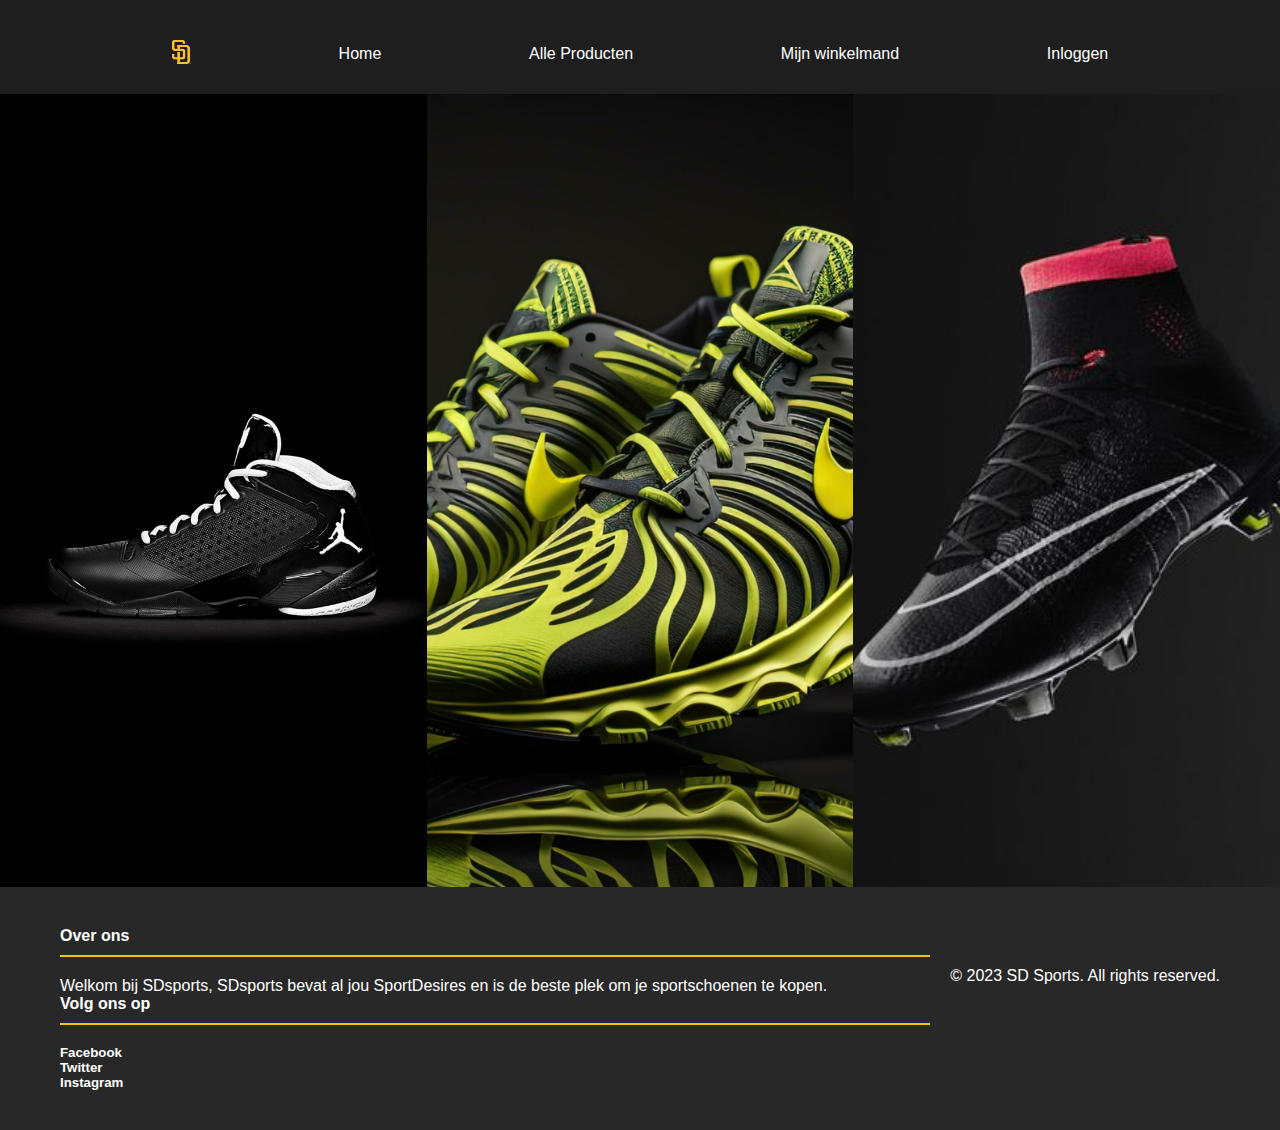
<file: SDsports/SDsports/src/index.html>
<!DOCTYPE html>
<html lang="en">
<head>
    <meta charset="UTF-8">
    <meta name="viewport" content="width=device-width, initial-scale=1.0">
    <title>SD Sports</title>
    <link rel="stylesheet" href="styles/style.css">
    <link rel="icon" href="assets/favicon.png" type="image/x-icon">
</head>
<body>
    <header>
        <nav>
            <ul>
                <li><a href="index.html"><img src="assets/SDLOGO.png" alt="SD Logo"></a></li>
                <li><a href="index.html">Home</a></li>
                <li><a href="producten.html">Alle Producten</a></li>
                <li><a href="./php/shoppingcart.php">Mijn winkelmand</a></li>
                <li><a href="./php/login.php">Inloggen</a></li>
            </ul>
        </nav>
        <section id="ads">
            <div class="ad" id="ad1">
                <div class="ad-content">
                    <a href="basketbal.html">
                    <h1>Basketbal</h1></a>
                </div>
            </div>
            <div class="ad" id="ad2">
                <div class="ad-content">
                    <a href="running.html"><h1>Running</h1></a>
                </div>
            </div>
            <div class="ad" id="ad3">
                <div class="ad-content">
                    <a href="voetbal.html"><h1>Voetbal</h1></a>
                </div>
            </div>
        </section>
    </header>
    <footer>
        <div class="footer-container">
            <div class="footer-section">
                <h4>Over ons</h4>
                <p>Welkom bij SDsports, SDsports bevat al jou SportDesires en is de beste plek om je sportschoenen te kopen.</p>

            <div class="footer-section">
                <h4>Volg ons op</h4>
                <h5>Facebook<h5>
                <h5>Twitter<h5>
                <h5>Instagram<h5>
            </div>
            
        </div>
        
        <div class="footer-bottom">
            <p>&copy; 2023 SD Sports. All rights reserved.</p>
        </div>
    </footer>
</body>
</file>
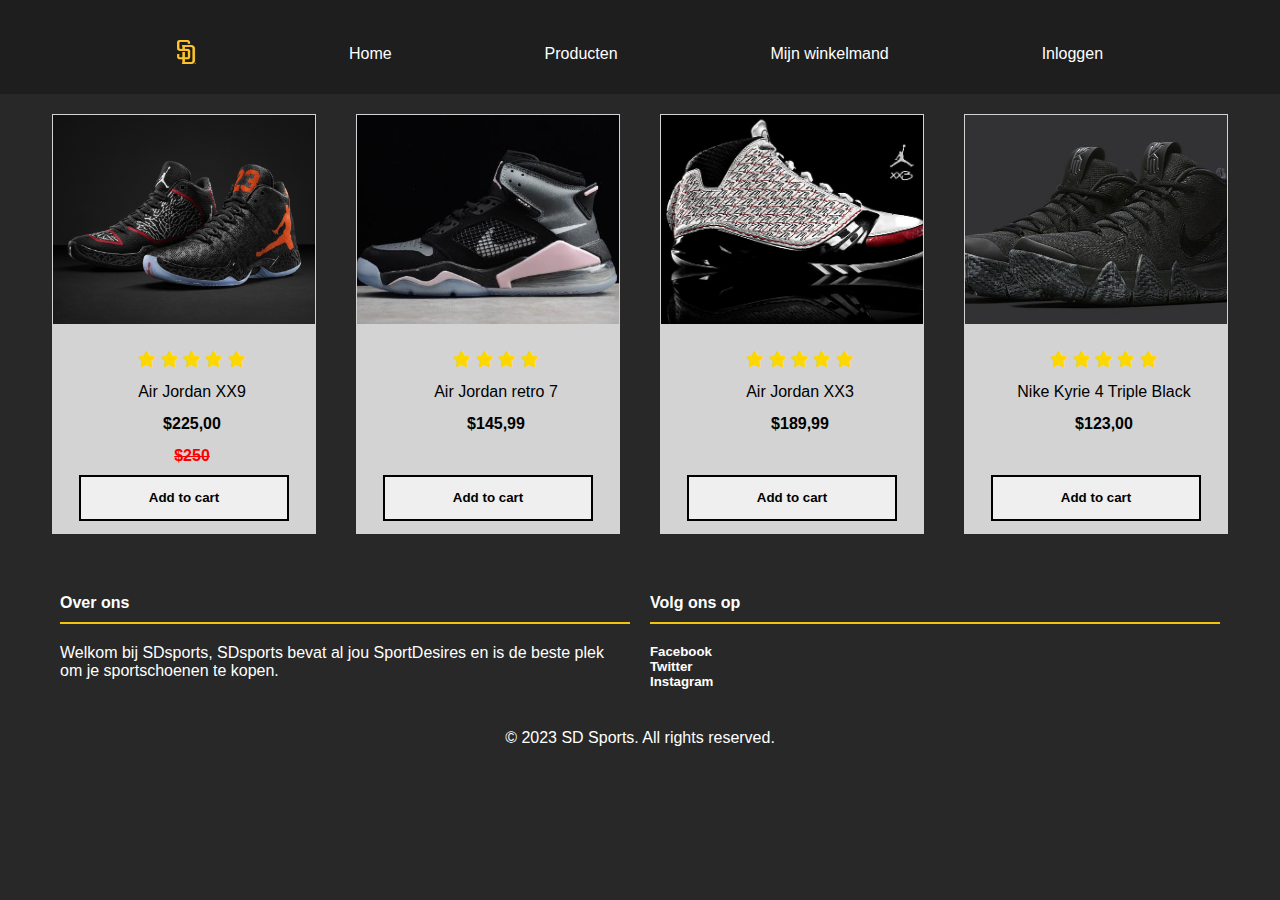
<file: SDsports/SDsports/src/basketbal.html>
<!DOCTYPE html>
<html lang="en">
<head>
    <meta charset="UTF-8">
    <meta name="viewport" content="width=device-width, initial-scale=1.0">
    <title>SDsports</title>
    <link rel="stylesheet" href="styles/style.css">
    <link rel="stylesheet" href="https://cdnjs.cloudflare.com/ajax/libs/font-awesome/6.5.0/css/all.min.css">
    <nav class="header">
        <ul>
            <li><a href="index.html"><img src="assets/SDLOGO.png" alt="SD Logo"></a></li>
            <li><a href="index.html">Home</a></li>
            <li><a href="producten.html">Producten</a></li>
            <li><a href="winkelwagen.html">Mijn winkelmand</a></li>
            <li><a href="./php/login.php">Inloggen</a></li>
        </ul> 
    </nav>
</head>
<body>
    <main>
        <div class="card">
            <div class="image">
                <img src="assets/Basketbal1.jpg">
            </div>
            <div class="caption">
                <p class="rate">
                    <i class="fa-solid fa-star"></i>
                    <i class="fa-solid fa-star"></i>
                    <i class="fa-solid fa-star"></i>
                    <i class="fa-solid fa-star"></i>
                    <i class="fa-solid fa-star"></i>
                </p>
                <p class="product_name">Air Jordan XX9</p>
                <p class="price"><b>$225,00</b></p> 
                <p class="discount"><b><del>$250</del></b></p>          
            </div>
            <button class="add">Add to cart</button>
        </div>
        <div class="card">
            <div class="image">
                <img src="assets/Basketbal2.jpg">
            </div> 
            <div class="caption">
                <p class="rate">
                    <i class="fa-solid fa-star"></i>
                    <i class="fa-solid fa-star"></i>
                    <i class="fa-solid fa-star"></i>
                    <i class="fa-solid fa-star"></i>
                </p>
                <p class="product_name">Air Jordan retro 7</p>
                <p class="price"><b>$145,99</b></p>           
            </div>
            <button class="add">Add to cart</button>
        </div>
        <div class="card">
            <div class="image">
                <img src="assets/Basketbal3.jpg">
            </div> 
            <div class="caption">
                <p class="rate">
                    <i class="fa-solid fa-star"></i>
                    <i class="fa-solid fa-star"></i>
                    <i class="fa-solid fa-star"></i>
                    <i class="fa-solid fa-star"></i>
                    <i class="fa-solid fa-star"></i>
                </p>
                <p class="product_name">Air Jordan XX3</p>
                <p class="price"><b>$189,99</b></p>           
            </div>
            <button class="add">Add to cart</button>
        </div>
        <div class="card">
            <div class="image">
                <img src="assets/basketbal4.jpg">
            </div> 
            <div class="caption">
                <p class="rate">
                    <i class="fa-solid fa-star"></i>
                    <i class="fa-solid fa-star"></i>
                    <i class="fa-solid fa-star"></i>
                    <i class="fa-solid fa-star"></i>
                    <i class="fa-solid fa-star"></i>
                </p>
                <p class="product_name">Nike Kyrie 4 Triple Black</p>
                <p class="price"><b>$123,00</b></p>           
            </div>
            <button class="add">Add to cart</button>
        </div> 
    </main>
    <footer>
        <div class="footer-container">
            <div class="footer-section">
                <h4>Over ons</h4>
                <p>Welkom bij SDsports, SDsports bevat al jou SportDesires en is de beste plek om je sportschoenen te kopen.</p>
            </div>

            <div class="footer-section">
                <h4>Volg ons op</h4>
                <h5>Facebook<h5>
                <h5>Twitter<h5>
                <h5>Instagram<h5>
            </div>
        </div>
        
        <div class="footer-bottom">
            <p>&copy; 2023 SD Sports. All rights reserved.</p>
        </div>
    </footer>
</body>
</html>
</file>
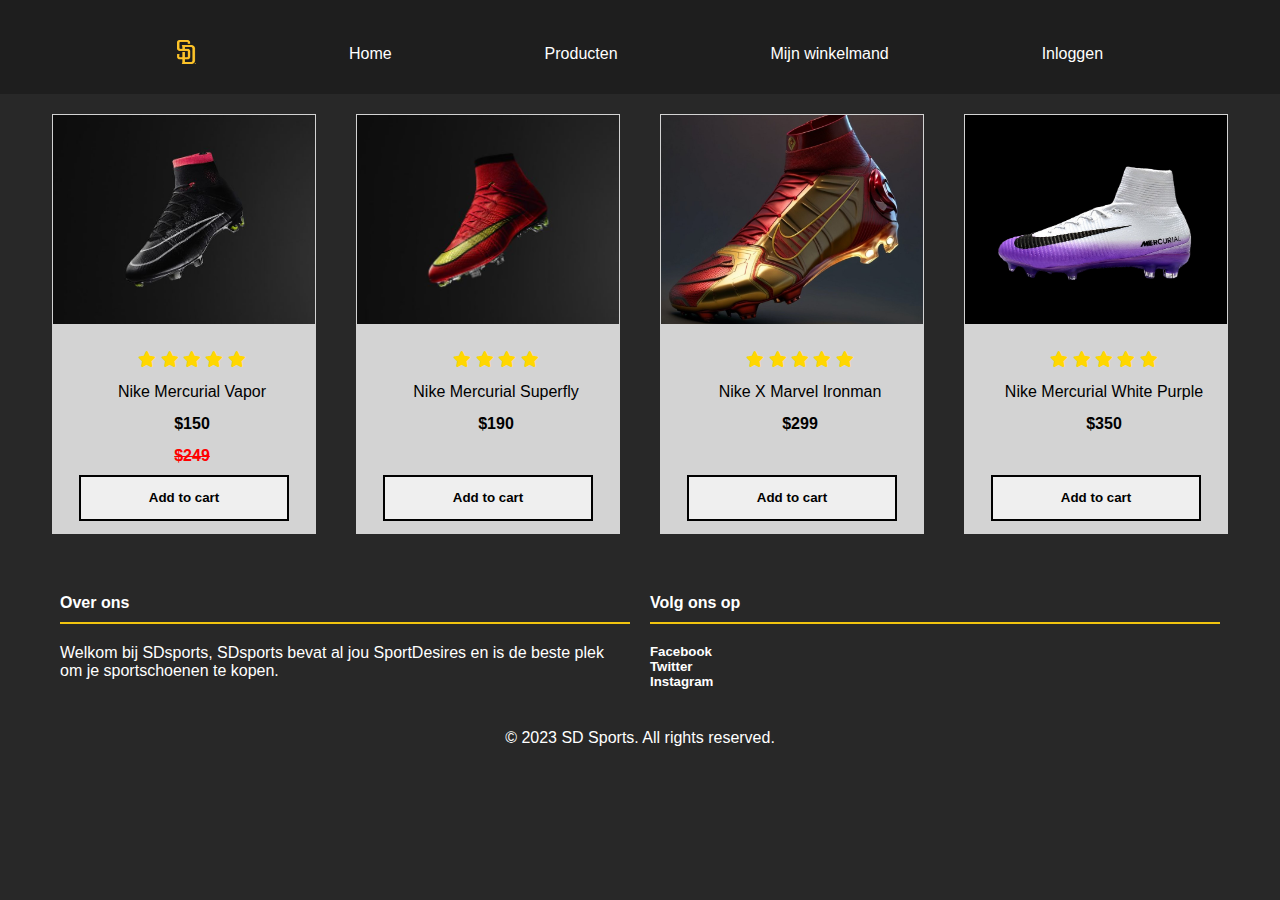
<file: SDsports/SDsports/src/voetbal.html>
<!DOCTYPE html>
<html lang="en">
<head>
    <meta charset="UTF-8">
    <meta name="viewport" content="width=device-width, initial-scale=1.0">
    <title>SDsports</title>
    <link rel="stylesheet" href="styles/style.css">
    <link rel="stylesheet" href="https://cdnjs.cloudflare.com/ajax/libs/font-awesome/6.5.0/css/all.min.css">
    <nav class="header">
        <ul>
            <li><a href="index.html"><img src="assets/SDLOGO.png" alt="SD Logo"></a></li>
            <li><a href="index.html">Home</a></li>
            <li><a href="producten.html">Producten</a></li>
            <li><a href="./php/shoppingcart.php">Mijn winkelmand</a></li>
            <li><a href="./php/login.php">Inloggen</a></li>
        </ul> 
    </nav>
</head>
<body>
    <main>
        <div class="card">
            <div class="image">
                <img src="assets/voetbal1.jpg">
            </div>
            <div class="caption">
                <p class="rate">
                    <i class="fa-solid fa-star"></i>
                    <i class="fa-solid fa-star"></i>
                    <i class="fa-solid fa-star"></i>
                    <i class="fa-solid fa-star"></i>
                    <i class="fa-solid fa-star"></i>
                </p>
                <p class="product_name">Nike Mercurial Vapor</p>
                <p class="price"><b>$150</b></p> 
                <p class="discount"><b><del>$249</del></b></p>          
            </div>
            <button class="add">Add to cart</button>
        </div>
        <div class="card">
            <div class="image">
                <img src="assets/voetbal4.jpg">
            </div> 
            <div class="caption">
                <p class="rate">
                    <i class="fa-solid fa-star"></i>
                    <i class="fa-solid fa-star"></i>
                    <i class="fa-solid fa-star"></i>
                    <i class="fa-solid fa-star"></i>
                </p>
                <p class="product_name">Nike Mercurial Superfly</p>
                <p class="price"><b>$190</b></p>           
            </div>
            <button class="add">Add to cart</button>
        </div>
        <div class="card">
            <div class="image">
                <img src="assets/voetbalironman.jpg">
            </div> 
            <div class="caption">
                <p class="rate">
                    <i class="fa-solid fa-star"></i>
                    <i class="fa-solid fa-star"></i>
                    <i class="fa-solid fa-star"></i>
                    <i class="fa-solid fa-star"></i>
                    <i class="fa-solid fa-star"></i>
                </p>
                <p class="product_name">Nike X Marvel Ironman</p>
                <p class="price"><b>$299</b></p>           
            </div>
            <button class="add">Add to cart</button>
        </div>
        <div class="card">
            <div class="image">
                <img src="assets/voetbal7-PhotoRoom.png-PhotoRoom.png">
            </div> 
            <div class="caption">
                <p class="rate">
                    <i class="fa-solid fa-star"></i>
                    <i class="fa-solid fa-star"></i>
                    <i class="fa-solid fa-star"></i>
                    <i class="fa-solid fa-star"></i>
                    <i class="fa-solid fa-star"></i>
                </p>
                <p class="product_name">Nike Mercurial White Purple</p>
                <p class="price"><b>$350</b></p>           
            </div>
            <button class="add">Add to cart</button>
        </div> 
    </main>
    <footer>
        <div class="footer-container">
            <div class="footer-section">
                <h4>Over ons</h4>
                <p>Welkom bij SDsports, SDsports bevat al jou SportDesires en is de beste plek om je sportschoenen te kopen.</p>
            </div>

            <div class="footer-section">
                <h4>Volg ons op</h4>
                <h5>Facebook<h5>
                <h5>Twitter<h5>
                <h5>Instagram<h5>
            </div>
        </div>
        
        <div class="footer-bottom">
            <p>&copy; 2023 SD Sports. All rights reserved.</p>
        </div>
    </footer>
</body>
</html>
</file>
<file: SDsports/SDsports/src/styles/style.css>
* {
    margin: 0;
    padding: 0;
    box-sizing: border-box;
}


body {
    font-family: Verdana, Geneva, Tahoma, sans-serif;
    background-color: #282828;
}

nav {
    background-color: #1e1e1e;
}

nav ul {
    display: flex;
    justify-content: space-evenly;
    list-style: none;
    align-items: center;
    padding: 24px;
    padding-bottom: 10px;
}

nav ul li img {
    height: 24px;
    margin: 16px 0px;
}

nav ul li a {
    text-decoration: none;
    color: #fff;
    
}

nav ul li a:hover{
    
        filter: grayscale(0%) opacity(1);
        background: var(--bg-secondary);
        color: var(--text-secondary);
        border-radius: 5px;
}

a {
    text-decoration: none;
    color: #fff;
}

#ads {
    height: calc(100vh - 107.5px);
    display: flex;
    flex-direction: row;
}

#ads .ad {
    flex-grow: 1.5;
    transition: all 0.5s;
}

#ads .ad:hover {
    flex-grow: 3;
    transition: all 0.5s;
}

#ads .ad .ad-content {
    display: none;
}

#ads .ad:hover .ad-content {
    display: flex;
    width: 100%;
    height: 100%;
    background-color: rgba(20, 20, 20, 0.75);
    align-items: center;
    justify-content: center;
    transition: all 0.5s;
}

#ads .ad:hover .ad-content {
    font-size: 24px;
    color: white;
}

#ads .ad {
    background-position: center;
    background-size: cover;
    background-repeat: no-repeat;
}

#ads .ad h1 {
    text-wrap: wrap;
}

#ads #ad1 {
    background-image: url("../assets/basketbal.jpg");
}

#ads #ad2 {
    background-image: url("../assets/Running1.jpeg");
}

#ads #ad3{
    background-image: url("../assets/voetbal1.jpg");
    background-color: #2e2e2e;
}


footer {
    background-color: #282828;
    color: #fff;
    padding: 40px 0;
    font-family: Arial, sans-serif;
}

.footer-container {
    display: flex;
    justify-content: space-between;
    max-width: 1200px;
    margin: 0 auto;
    padding: 0 20px;
}

.footer-section {
    flex: 1;
    margin-right: 20px;
}

.footer-section:last-child {
    margin-right: 0;
}

.footer-section h4 {
    border-bottom: 2px solid #f1c40f;
    padding-bottom: 10px;
    margin-bottom: 20px;
}

.footer-section a {
    display: block;
    margin-bottom: 10px;
    color: #fff;
    text-decoration: none;
}

.footer-section a:hover {
    text-decoration: underline;
    text-decoration-color: #f1c40f;
}

.footer-section form {
    display: flex;
    flex-direction: column;
}

.footer-section input {
    padding: 10px;
    margin-bottom: 10px;
    border: none;
    border-radius: 5px;
}

.footer-section button {
    background-color: #f1c40f;
    padding: 10px;
    border: none;
    border-radius: 5px;
    cursor: pointer;
}

.footer-bottom {
    text-align: center;
    margin-top: 40px;
}
@media (max-width: 768px) {
    .footer-container {
        flex-direction: column;
    }

    .footer-section {
        margin-right: 0;
        margin-bottom: 20px;
    }
}



main{
    max-width: 1500px;
    width: 95%;
    margin: 30px auto;
    display: flex;
    flex-wrap: wrap;
    justify-content: space-between;
    margin: auto;
}

main .card{
    max-width: 300px;
    flex: 1 1 210px;
    text-align: center;
    height: 420px;
    border: 1px solid lightgray;
    margin: 20px;
    background-color: lightgray;
}

main .card .image{
    height: 50%;
    margin-bottom: 20px;
}

main .card .image img{
    width: 100%;
    height: 100%;
    object-fit: cover;
}

main .card .caption{
    padding-left: 1em;
    line-height: 2em;
    height: 25%;
}

main .card .caption .discount{
    color: red;
}


del{
    text-decoration: line-through;
}

main .card .caption .rate{
    margin: 0 auto;
    width: auto;
}

main .card .caption .rate i{
    color: gold;
}

main .card a{
    width: 50%;
}

main .card button{
    border: 2px solid black;
    padding: 1em;
    width: 80%;
    cursor: pointer;
    margin-top: 2em;
    font-weight: bold;
    position: relative;
}

main .card button:before{
    content: "";
    position: absolute;
    top: 0;
    left: 0;
    bottom: 0;
    width: 0;
    background-color: black;
    transition: all .5s;
    margin: 0;
}

main .card button::after{
    content: "";
    position: absolute;
    top: 0;
    right: 0;
    bottom: 0;
    width: 0;
    background-color: black;
    transition: all .5s;
}

main .card button:hover::before{
    width: 30%;
}

main .card button:hover::after{
    width: 30%;
}

.winkelwagen{
    position: absolute;
    height: 20px;
    width: 20px;
    top: 28px;
    margin-left: 10px;
}

.bedrag{
    margin: 0;
    position: fixed;
    background-color: white;
    color: black;
    margin-left: 1000px;
    margin-top: 135px;
    height: 475px;
    width: 430px;

}

p1 {
    position: fixed;
    font-size: 22px;
    text-decoration: none;
    margin-left: 10px;
    margin-top: 10px;
}

p2 {
    position: fixed;
    font-size: 16px;
    text-decoration: none;
    margin-left: 30px;
    margin-top: 90px;
}

p3 {
    position: fixed;
    font-size: 13px;
    text-decoration: none;
    margin-left: 30px;
    margin-top: 217px;
    color: #8b8b8b;
}

p4 {
    position: fixed;
    font-size: 16px;
    text-decoration: none;
    margin-left: 30px;
    margin-top: 265px;
}

.verplicht {
    color: black;
    position: fixed;
    font-size: 13px;
    text-decoration: none;
    margin-top: 375px;
    margin-left: 120px;
}

.lijn1 {
    position: fixed;
    border: 1px solid rgb(0, 0, 0);
    width: 430px;
    margin-left: 0px;
    margin-top: 45px;
 }
 .lijn2 {
    position: fixed;
    border: 1px solid rgb(0, 0, 0);
    width: 330px;
    margin-left: 50px;
    margin-top: 200px;
 }
 .lijn3 {
    position: fixed;
    border: 1px solid rgb(0, 0, 0);
    width: 330px;
    margin-left: 50px;
    margin-top: 250px;
 }

 .kopen {
    position: fixed;
    background-color: #2e2e2e;
    color: white;
    margin-left: 50px;
    margin-top: 325px;
    width: 330px;
    height: 40px;
    border-radius: 10px;
 }

 .kopen:hover {
    background-color: #8b8b8b;
 }

 .verplicht:hover {
    color: #689aff;
 }
</file>
